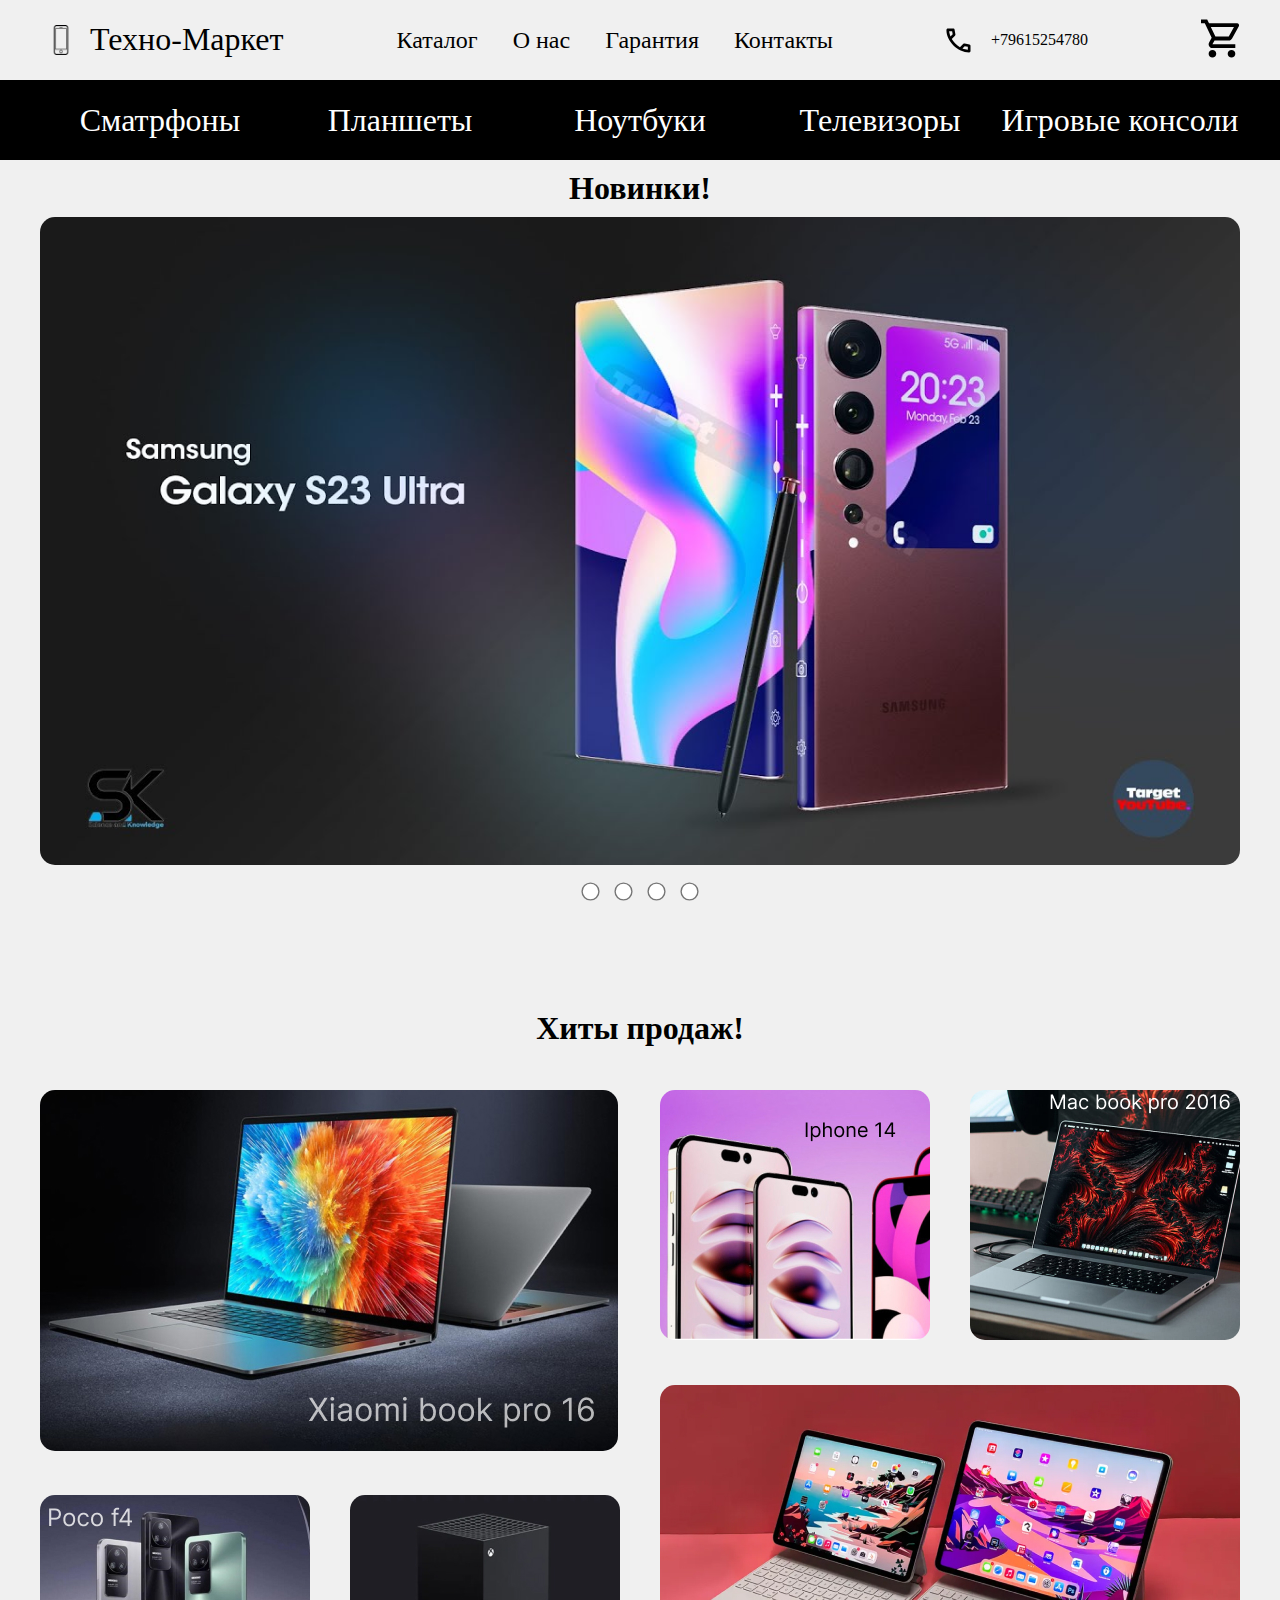
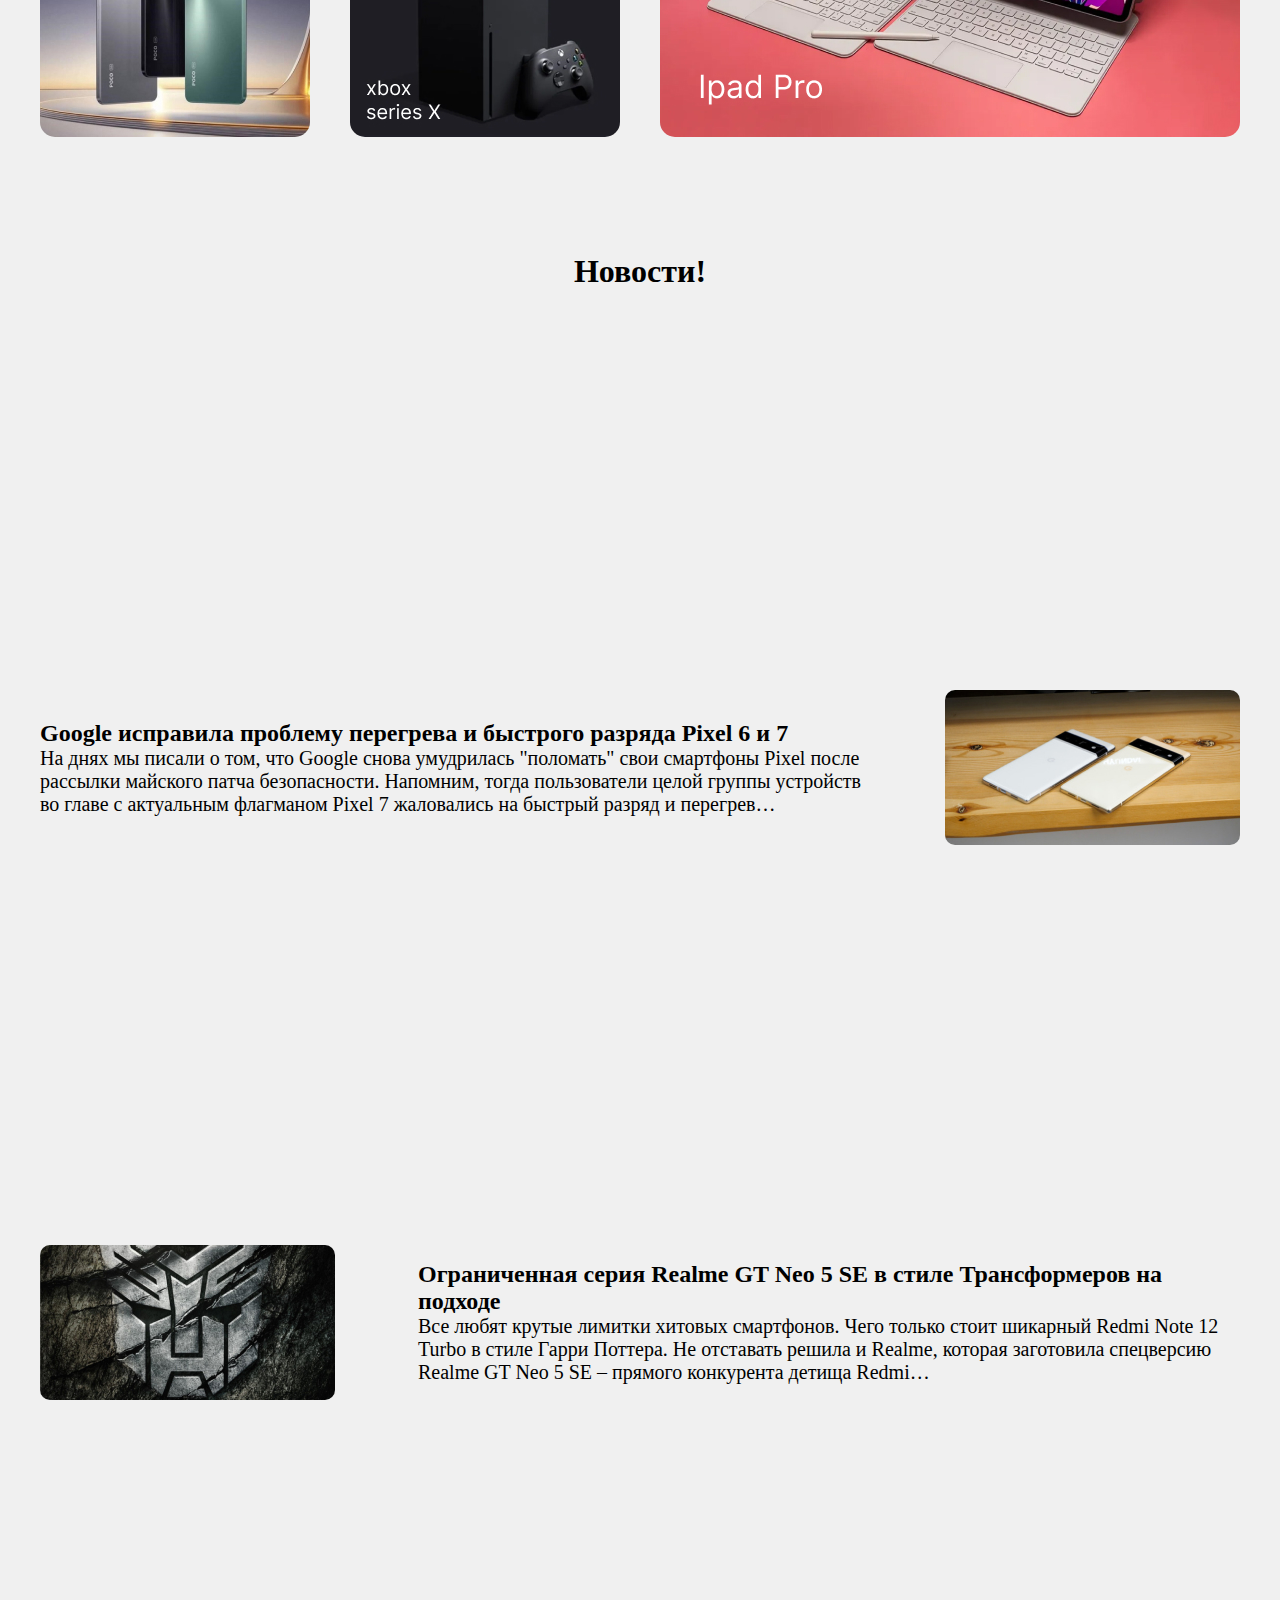
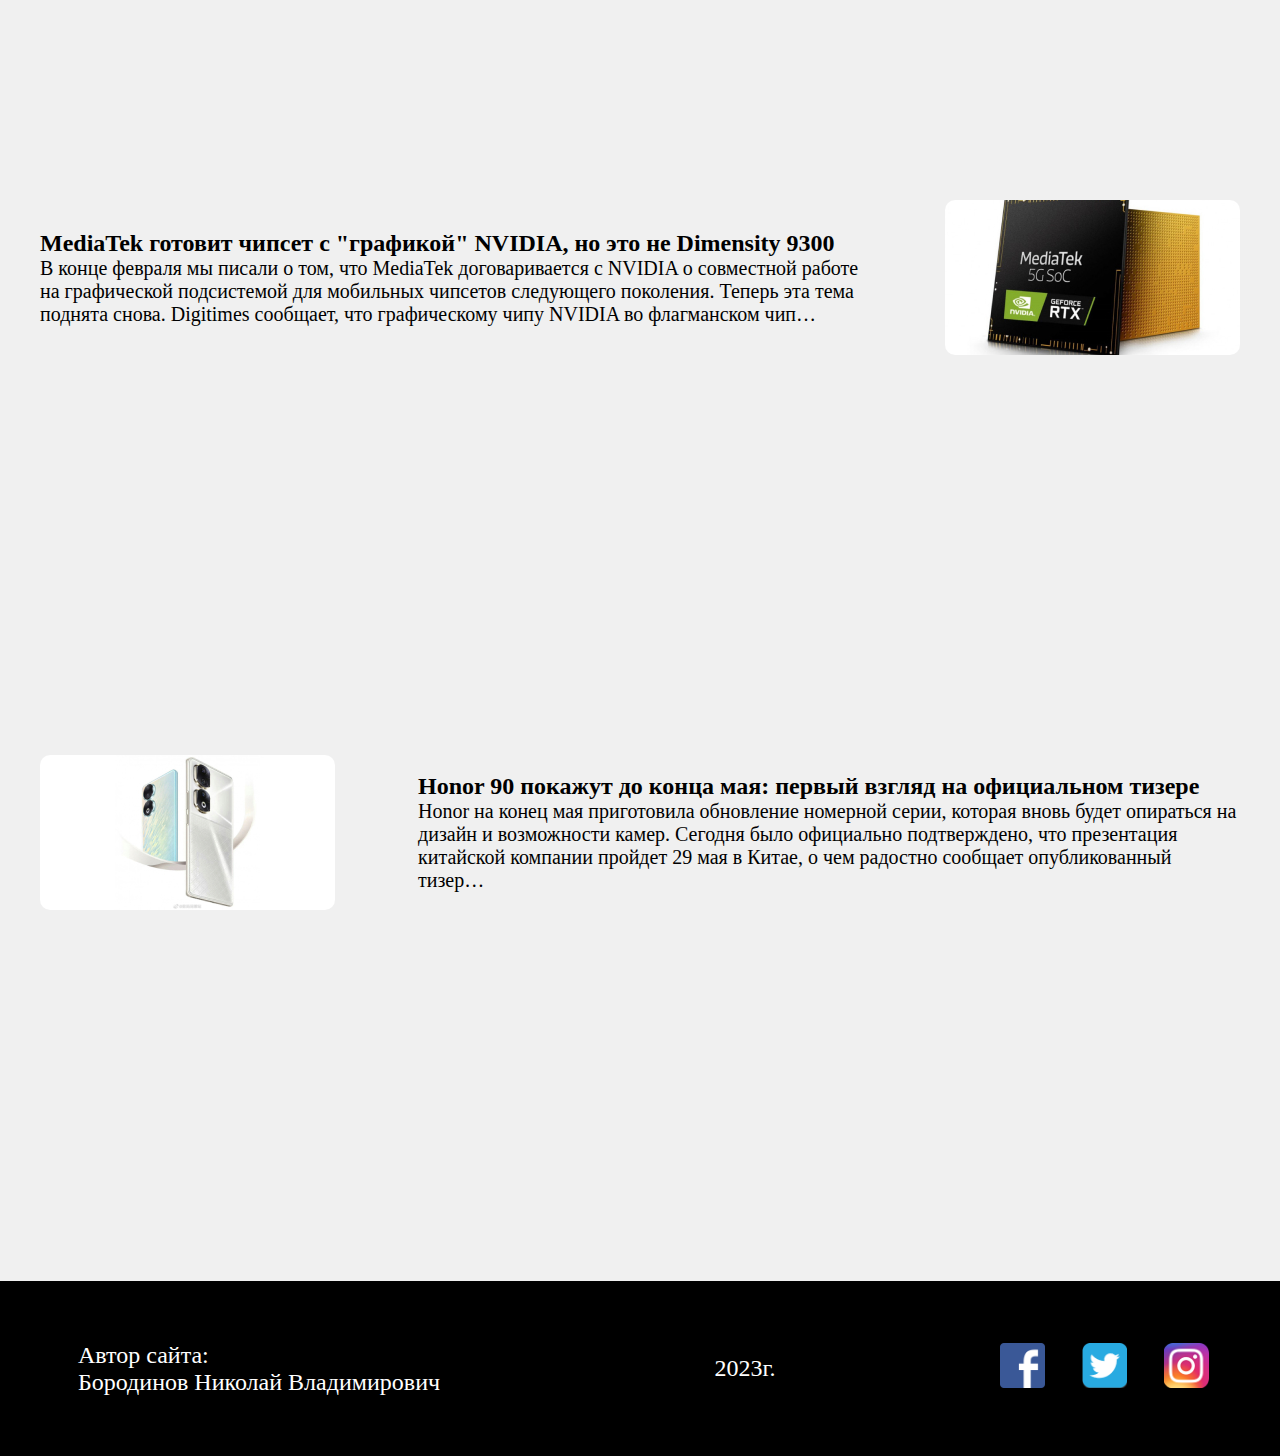
<file: index.html>
<!DOCTYPE html>
<html lang="en">

<head>
    <meta charset="UTF-8">
    <meta http-equiv="X-UA-Compatible" content="IE=edge">
    <meta name="viewport" content="width=device-width, initial-scale=1.0">
    <link rel="stylesheet" href="css/style.css">
    <link rel="stylesheet" href="css/phones.css">
    <link rel="stylesheet" href="css\cart.css">
    <title>Tehno-Market</title>
</head>

<body>
    <header class="header">
        <div class="header__up">

            <div class="container">
                <div class="header__up-inner">
                    <a href="" class="header__up-logo-href">
                        <div class="header__up-logo">
                            <div class="header__up-logo-img-holder">
                                <img src="images/pngegg.png" width="26px" height="30px" alt="" class="header__up-logo-img">
                            </div>
                            <p class="header__up-logo-text">Техно-Маркет</p>
                        </div>
                    </a>
                    <div class="header__up-menu">
                        <a href="" class="header__up-menu-item header__up-menu-catalog">Каталог</a>
                        <a href="" class="header__up-menu-item header__up-menu-aboutUs">О нас</a>
                        <a href="" class="header__up-menu-item header__up-menu-garanty">Гарантия</a>
                        <a href="" class="header__up-menu-item header__up-menu-contavts">Контакты</a>
                    </div>
                    <div class="header__up-number">
                        <img src="images/call.svg" height="25px" width="25px" alt="" class="header__up-number-img">
                        <div class="header__up-number-text">+79615254780</div>
                    </div>
                    <div class="header__up-menu-cart">
                        <img data-cart src="images/shopping_cart.svg" width="39px" height="39px" alt=""
                            class="header__up-menu-cart-img">
                            <div data-cart class="header__up-menu-cart-counter none">0</div></div>
                </div>
            </div>

        </div>


        <div class="header__down">
            <div class="container">
                <ul class="header__down-menu">
                    <li data-smart class="header__down-menu-item header__down-menu-phones">Сматрфоны
                        <ul class="header__down-submenu none" >
                            <a href="phones.html">
                                <li>Poco</li>
                            </a>
                            <li>Honor</li>
                            <li>Samsung</li>
                            <li>Apple</li>
                            <li>Huawei</li>
                            <li>Realme</li>
                            <li>OnePlus</li>
                            <li>Google</li>
                            <li>Xiaomi</li>
                        </ul>
                    </li>
                    <li class="header__down-menu-item header__down-menu-tabs">Планшеты
                        <ul class="header__down-submenu none">
                            <li>Apple</li>
                            <li>Xiaomi</li>
                            <li>Samsung</li>
                            <li>Huawei</li>
                        </ul>
                    </li>
                    <li class="header__down-menu-item header__down-menu-noutbooks">Ноутбуки
                        <ul class="header__down-submenu none" >
                            <li>MacBook Air</li>
                            <li>MacBook Pro</li>
                            <li>Xiaomi</li>
                            <li>Huawei</li>
                            <li>Honor</li>
                            <li>Asus</li>
                        </ul>
                    </li>
                    <li class="header__down-menu-item header__down-menu-tvs">Телевизоры
                        <ul class="header__down-submenu none" >
                            <li>TCL</li>
                            <li>LG</li>
                            <li>Xiaomi</li>
                            <li>Huawei</li>
                            <li>ony</li>
                            <li>Samsung</li>
                        </ul>
                    </li>
                    <li class="header__down-menu-item header__down-menu-consoles">Игровые консоли
                        <ul class="header__down-submenu none" >
                            <li>Sony</li>
                            <li>Nintendo</li>
                            <li>Microsoft</li>
                            
                        </ul>
                    </li>
                </ul>
            </div>
        </div>

    </header>

    <section class="slider">
        <h2 class="slider__title">Новинки!</h1>

            <div class="slider__holder">
                <div class="slider__body slider__body-transition">
                    <img src="images\Samsung-galaxy-s23-ultra.jpg" alt="" class="slider__img slider__img1">
                    <img src="images\hero_intro_endframe__e6khcva4hkeq_large.jpg" alt="" class="slider__img slider__img2">
                    <img src="images\maxresdefault.jpg" alt="" class="slider__img slider__img3">
                    <img src="images/d562cdd6-1085-4d45-a86d-8f4a3cc8db72_large.png" alt="" class="slider__img slider__img4">
                </div>
            </div>
            
            <div class="slider__radio">
                <input type="radio" name="slider__radio-btn" class="slider__radio-btn">
                <input type="radio" name="slider__radio-btn" class="slider__radio-btn">
                <input type="radio" name="slider__radio-btn" class="slider__radio-btn">
                <input type="radio" name="slider__radio-btn" class="slider__radio-btn">
            </div>


    </section>

    <section class="hits">
        <div class="container">
            <h2 class="hits__title">Хиты продаж!</h2>
            <div class="hits__images-main-holder">
                <div class="hits__images-left-holder">
                    <img src="images\xiaomi-book-pro-14-2022-1.jpg" alt="" data-hitsImgLeft class="unvisible hits__img hits__img1">
                    <div>
                        <img src="images\smartfon-poco-f4-1.jpg" alt="" data-hitsImgLeft class="hits__img hits__img2">
                        <img src="images\cosollelele.jpg" alt="" data-hitsImgLeft class="hits__img hits__img3">
                    </div>
                </div>
                <div class="hits__images-right-holder">
                    <div>
                        <img src="images\756570375745373.jpg" alt="" data-hitsImgRight class="hits__img hits__img4">
                        <img src="images\csm_teaser_87a40a99d2.jpg" alt=""  class="hits__img hits__img5">
                    </div>
                    <img src="images\ipad-pro-m1-2021-cnet-2021-037.jpg" alt="" data-hitsImgRight class="hits__img hits__img6">
                </div>
            </div>
        </div>
    </section>

    <section class="news">
        <div class="container">
            <h2 class="news__title">Новости!</h2>
            <div class="news__items-holder">
                <div class="news__item news__item1" data-news-item="1">
                    <div class="news__text-holder">
                        <h3 class="news__item-title">Google исправила проблему перегрева и быстрого разряда Pixel 6 и 7</h3>
                        <p class="news__item-text">На днях мы писали о том, что Google снова умудрилась "поломать" свои
                            смартфоны Pixel после рассылки майского патча безопасности. Напомним, тогда пользователи целой
                            группы устройств во главе с актуальным флагманом Pixel 7 жаловались на быстрый разряд и
                            перегрев…</p>
                    </div>
                    <img src="images\obzor_pixel_6_pro_picture12_0_resize.jpg" alt="" class="news__item-img">

                </div>
                <div class="news__item news__item2" data-news-item="2">
                    
                    <img src="images\ogranichennaa_seria_realme_gt_neo_5_se_v_stile_transformerov_na_podhode_picture2_0_resize.jpg"
                    alt="" class="news__item-img">
                    <div class="news__text-holder">
                        <h3 class="news__item-title">Ограниченная серия Realme GT Neo 5 SE в стиле Трансформеров на подходе
                        </h3>
                        <p class="news__item-text">Все любят крутые лимитки хитовых смартфонов. Чего только стоит шикарный
                            Redmi Note 12 Turbo в стиле Гарри Поттера. Не отставать решила и Realme, которая заготовила
                            спецверсию Realme GT Neo 5 SE – прямого конкурента детища Redmi…</p>
                    </div>

                </div>
                <div class="news__item news__item3" data-news-item="3">
                    <div class="news__text-holder">
                        <h3 class="news__item-title">MediaTek готовит чипсет с "графикой" NVIDIA, но это не Dimensity 9300
                        </h3>
                        <p class="news__item-text">В конце февраля мы писали о том, что MediaTek договаривается с NVIDIA о
                            совместной работе на графической подсистемой для мобильных чипсетов следующего поколения. Теперь
                            эта тема поднята снова. Digitimes сообщает, что графическому чипу NVIDIA во флагманском чип…</p>
                    </div>
                    <img src="images\mediatek_poprobuet_pobedit_qualcomm_vo_flagmanah_za_schet_nvidia_picture2_0_resize.jpg"
                        alt="" class="news__item-img">

                </div>
                <div class="news__item news__item4" data-news-item="4">
                    
                    <img src="images\honor_90_pokazhut_do_konca_maa_pervyj_vzglad_na_oficialnom_tizere_picture2_0_resize.jpg"
                    alt="" class="news__item-img">
                    <div class="news__text-holder">
                        <h3 class="news__item-title">Honor 90 покажут до конца мая: первый взгляд на официальном тизере</h3>
                        <p class="news__item-text">Honor на конец мая приготовила обновление номерной серии, которая вновь
                            будет опираться на дизайн и возможности камер. Сегодня было официально подтверждено, что
                            презентация китайской компании пройдет 29 мая в Китае, о чем радостно сообщает опубликованный
                            тизер…</p>
                    </div>

                </div>

            </div>
        </div>
    </section>

    <footer class="footer">
        <div class="container">
            <div class="footer__inner">
                <div class="footer__author">Автор сайта:<br>
                    Бородинов Николай Владимирович</div>

                <div class="footer__year">2023г.</div>
                <div class="footer__social">
                    <img src="images\pngegg (2).png" alt="" class="footer__social-img">
                    <img src="images\pngegg (1).png" alt="" class="footer__social-img">
                    <img src="images\Instagramm.png" alt="" class="footer__social-img">
                </div>
            </div>
    </footer>


    
    <div class="modalWindow__cart none">
        <div class="fade">
            <div class="modalWindow__cart-inner">
                <div class="modalWindow__cart-itemsHolder">
                    
                </div>
                <button class="modalWindow__cart-inner-closeBtn" data-cart-close>X</button>
                <button class="modalWindow__cart-inner-buyBtn">Заказать</button>
            </div>
        </div>
    </div>

    
    <script src="js/cart.js"></script>
    <script src="js/newsScrollAnimation.js" ></script>
    <!-- <script src="js/hitsScrollAnimation.js" ></script> -->
    <script src="js/headerMenu.js"></script>
    <script src="js/slider.js"></script>
    <script src="js/animate.js"></script>
    <script src="js/app.js"></script>



</body>

</html>
</file>
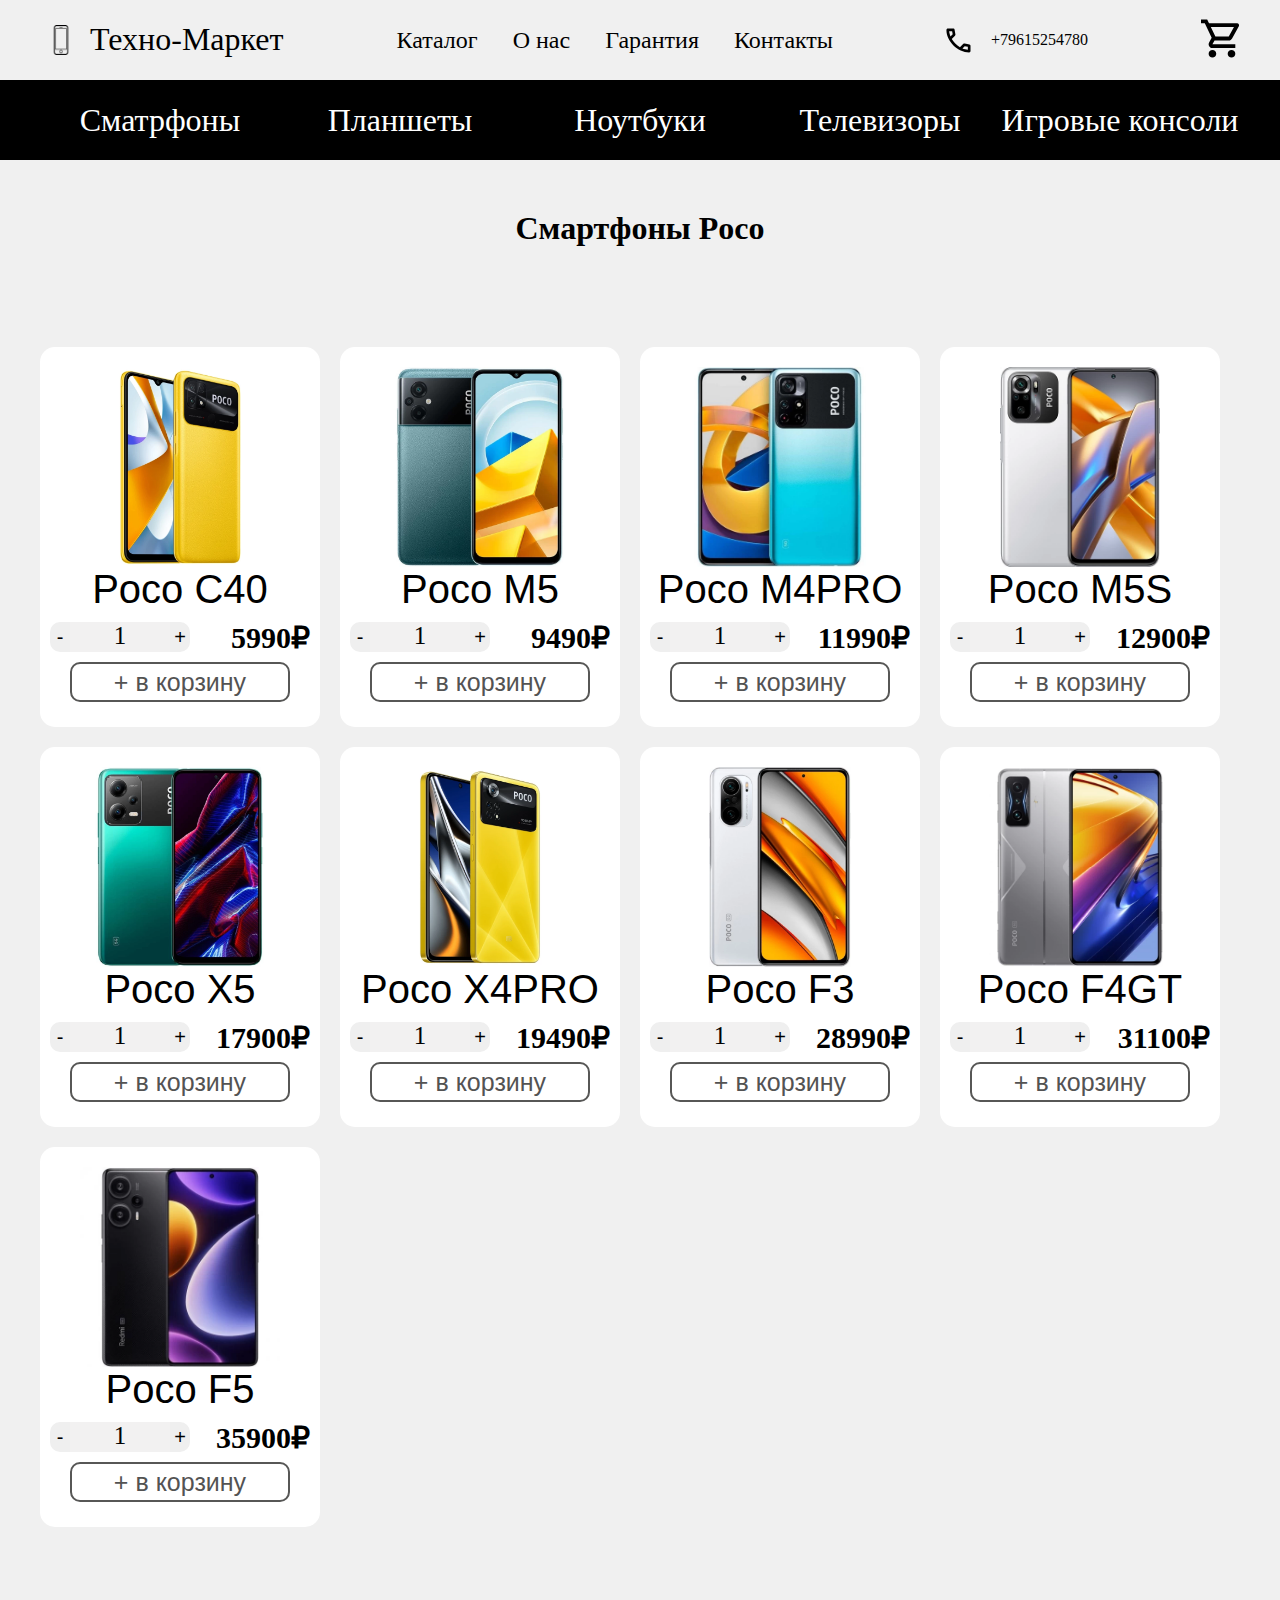
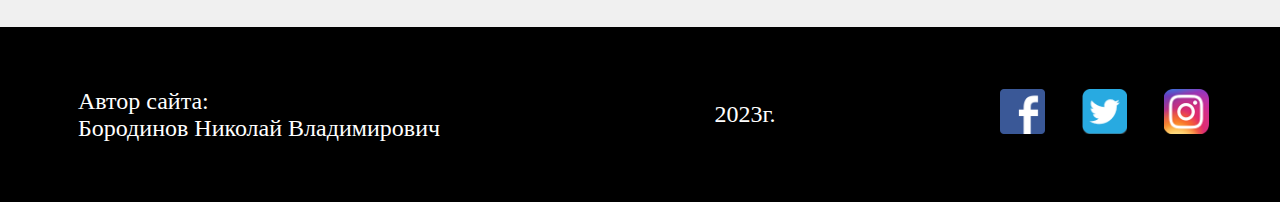
<file: phones.html>
<!DOCTYPE html>
<html lang="en">

<head>
    <meta charset="UTF-8">
    <meta http-equiv="X-UA-Compatible" content="IE=edge">
    <meta name="viewport" content="width=device-width, initial-scale=1.0">
    <link rel="stylesheet" href="css/style.css">
    <link rel="stylesheet" href="css/phones.css">
    <link rel="stylesheet" href="css\cart.css">
    <title>Tehno-Market</title>
</head>

<body>
    <header class="header">
        <div class="header__up">

            <div class="container">
                <div class="header__up-inner">
                    <a href="index.html" class="header__up-logo-href">
                        <div class="header__up-logo">
                            <div class="header__up-logo-img-holder">
                                <img src="images/pngegg.png" width="26px" height="30px" alt=""
                                    class="header__up-logo-img">
                            </div>
                            <p class="header__up-logo-text">Техно-Маркет</p>
                        </div>
                    </a>
                    <div class="header__up-menu">
                        <a href="" class="header__up-menu-item header__up-menu-catalog">Каталог</a>
                        <a href="" class="header__up-menu-item header__up-menu-aboutUs">О нас</a>
                        <a href="" class="header__up-menu-item header__up-menu-garanty">Гарантия</a>
                        <a href="" class="header__up-menu-item header__up-menu-contavts">Контакты</a>
                    </div>
                    <div class="header__up-number">
                        <img src="images/call.svg" height="25px" width="25px" alt="" class="header__up-number-img">
                        <div class="header__up-number-text">+79615254780</div>
                    </div>
                    <div class="header__up-menu-cart">
                        <img data-cart src="images/shopping_cart.svg" width="39px" height="39px" alt=""
                            class="header__up-menu-cart-img">
                        <div data-cart class="header__up-menu-cart-counter none">0</div>
                    </div>
                </div>
            </div>

        </div>


        <div class="header__down">
            <div class="container">
                <ul class="header__down-menu">
                    <li data-smart class="header__down-menu-item header__down-menu-phones">Сматрфоны
                        <ul class="header__down-submenu none">
                            <a href="phones.html">
                                <li>Poco</li>
                            </a>
                            <li>Honor</li>
                            <li>Samsung</li>
                            <li>Apple</li>
                            <li>Huawei</li>
                            <li>Realme</li>
                            <li>OnePlus</li>
                            <li>Google</li>
                            <li>Xiaomi</li>
                        </ul>
                    </li>
                    <li class="header__down-menu-item header__down-menu-tabs">Планшеты
                        <ul class="header__down-submenu none">
                            <li>Apple</li>
                            <li>Xiaomi</li>
                            <li>Samsung</li>
                            <li>Huawei</li>
                        </ul>
                    </li>
                    <li class="header__down-menu-item header__down-menu-noutbooks">Ноутбуки
                        <ul class="header__down-submenu none">
                            <li>MacBook Air</li>
                            <li>MacBook Pro</li>
                            <li>Xiaomi</li>
                            <li>Huawei</li>
                            <li>Honor</li>
                            <li>Asus</li>
                        </ul>
                    </li>
                    <li class="header__down-menu-item header__down-menu-tvs">Телевизоры
                        <ul class="header__down-submenu none">
                            <li>TCL</li>
                            <li>LG</li>
                            <li>Xiaomi</li>
                            <li>Huawei</li>
                            <li>ony</li>
                            <li>Samsung</li>
                        </ul>
                    </li>
                    <li class="header__down-menu-item header__down-menu-consoles">Игровые консоли
                        <ul class="header__down-submenu none">
                            <li>Sony</li>
                            <li>Nintendo</li>
                            <li>Microsoft</li>

                        </ul>
                    </li>
                </ul>
            </div>
        </div>

    </header>

    <section class="phones">
        <h2 class="phones__title">Смартфоны Poco</h2>

        <div class="cards__container">
            <div class="product-cards">

            </div>
        </div>
    </section>



    <footer class="footer">
        <div class="container">
            <div class="footer__inner">
                <div class="footer__author">Автор сайта:<br>
                    Бородинов Николай Владимирович</div>

                <div class="footer__year">2023г.</div>
                <div class="footer__social">
                    <img src="images\pngegg (2).png" alt="" class="footer__social-img">
                    <img src="images\pngegg (1).png" alt="" class="footer__social-img">
                    <img src="images\Instagramm.png" alt="" class="footer__social-img">
                </div>
            </div>
    </footer>




    <div class="modalWindow__cart none">
        <div class="fade">
            <div class="modalWindow__cart-inner">
                <div class="modalWindow__cart-itemsHolder">
            
                        
                    
                </div>
                <button class="modalWindow__cart-inner-closeBtn" data-cart-close>X</button>
                <button class="modalWindow__cart-inner-buyBtn" data-cart-buyBtn>Заказать</button>
            </div>
        </div>
    </div>

    <script src="js/cart.js"></script>
    <script src="js\productCardRender.js"></script>
    <script src="js/headerMenu.js"></script>
    <script src="js/app.js"></script>



</body>

</html>
</file>
<file: css/style.css>
* {
    margin: 0;
    padding: 0;
    text-decoration: none;
    list-style: none;
    text-decoration: none;
}



.container {
    margin: 0 auto;
    width: 1200px;
}


.fade {
    top: 0;
    left: 0;
    position: fixed;
    width: 100%;
    height: 100%;
    background: rgba(0, 0, 0, 0.587);
}


body {
  min-width: 1200px;
  background: rgb(240, 240, 240);
}   


.header {
    
}

.header__up {
    color: black;
    height: 80px;
    background: rgb(240, 240, 240);

}

.header__up-inner {
    height: 80px;
    display: flex;
    align-items: center;
    justify-content: space-between;
}

.header__up-logo-href {
    color: black;
}

.header__up-logo {
    display: flex;
    font-size: 32px;
    /* color: white; */
}

.header__up-logo:hover {
    color: rgb(103, 101, 101);
    transition: color 0.2s;
}

.header__up-logo-img-holder {
    display: flex;
    border-radius: 5px;
    justify-content: center;
    align-items: center;
    height: 38px;
    width: 42px;
}

.header__up-logo-text {
    margin-left: 8px;
}

.header__up-menu {
    display: flex;
    gap: 35px;
}

.header__up-menu-item {
    font-size: 24px;
    color: black;                                           
}

.header__up-number {
    cursor: pointer;
    align-items: center;
    display: flex;
    gap: 20px;
}

.header__up-number-text {
    
}

.header__up-menu-cart {
    position: relative;
    cursor: pointer;
}

.header__up-menu-cart-counter {
    display: flex;
    justify-content: center;
    align-items: center;
    color: white;
    border-radius: 5px;
    position: absolute;
    right: 0px;
    bottom: 0px;
    height: 20px;
    width: 20px;
    background: red;
}

.header__down {
    color: white;
    background: rgb(0, 0, 0);
}

.header__down-menu {
    position: relative;
    height: 80px;
    display: flex;
    font-size: 32px;
    justify-content: space-between;
    align-items: center;
}

.header__down-menu-item {
    display: flex;
    align-items: center;
    justify-content: center;
    padding: auto;
    height: 100%;
    width: 240px;
    cursor: pointer;
}

.header__down-menu li:hover {
    background: rgb(55, 55, 55);
    transition: background 500ms;
}

.header__down-submenu {
    border-radius: 0 0 10px 10px;
    display: flex;
    flex-wrap: wrap;
    height: max-content;
    width: 1120px;
    position: absolute;
    background: rgba(0, 0, 0, 0.928);
    top: 80px;
    left: 0px;
    padding: 40px 40px 40px 40px;
}

.header__down-submenu a{
    color: white;
}

.header__down-submenu li {
    padding: 20px 40px;
    text-align: center;
    width: 250px;
}

.header__down-submenu li:hover{
    border-radius: 10px;
}

.slider {
    width: max-content;
    margin: 0 auto;
    padding-top: 10px;
    /* padding-bottom: 200px; */
}

.slider__title {
    text-align: center;
    font-size: 32px;
    margin-bottom: 10px;

}

.slider__holder {
    width: 1200px;
    border-radius: 15px;
    overflow: hidden;
    cursor: pointer;
}

.slider__body {
    font-size: 0px;
    width: 9000px;
    transition: margin-left 2s;

}

.slider__body-transition {
}

.slider__img {
    width: 1200px;
    height: 648px;
}

.slider__radio {
    width: max-content;
    margin-top: 20px;
    display: flex;
    gap: 20px;
    margin-inline: auto;
}

.slider__radio-btn {
   transform: scale(1.4);
}

.hits {
    padding-top: 112px;
}

.hits__title {
    text-align: center;
    font-size: 32px;
}

.hits__images-main-holder {
    display: flex;
    gap: 40px;
    width: 1200px;
    height: 643px;
    margin-top: 43px;
}

.hits__images-left-holder {
    transition: margin-left 1s;
}

.hits__images-left-holder div{
    margin-top: 40px;
    display: flex;
    gap: 40px;
}

.hits__images-right-holder {
    transition: margin-left 1s;
}

.hits__images-right-holder div {
    margin-bottom: 45px;
    display: flex;
    gap: 40px;
}


.hits__img {
    border-radius: 15px;
    cursor: pointer;
}




.news {
    padding-top: 120px;
    padding-bottom: 311px;
}

.news__title {
    font-size: 32px;
    text-align: center;
}



.news__items-holder {
    margin-top: 79px;
}

.news__item {
    cursor: pointer;
    margin-top: 10px;
    margin-bottom: 60px;
    display: flex;
    font-size: 24px;
    gap: 83px;
    align-items: center;
}

.news__item1 {
    transition: margin-top 1s;
}

.news__item2 {
    transition: margin-top 1.5s;
}

.news__item3 {
    transition: margin-top 2s;
}

.news__item4 {
    transition: margin-top 2.5s;
}

.news__item-title {
    font-size: 24px;
}

.news__item-text {
    font-size:  20px;
}

.news__item-img {
    border-radius: 10px;
    width: 295px;
    height: 155px;
}

.footer {
    background: black;
}

.footer__inner {
    font-size: 24px;
    color: white;
    height: 175px;
    display: flex;
    justify-content: space-between;
    align-items: center;
}

.footer__author {
    margin-left: 38px;
}

.footer__year {
    margin-left: 50px;
}

.footer__social-img {
    cursor: pointer;
    margin-right: 31px;
    width: 45px;
    height: 45px;
}


.none {
    display: none;
}

.hidden {
    visibility: hidden;
}
</file>
<file: css/phones.css>
.phones {

}

.phones__title {
    font-size: 32px;
    margin-top: 50px;
    text-align: center;
}



.cards__container {
    margin: 0 auto;
    display: flex;
    width: 1200px;
}

.product-cards{
    /* justify-content: center; */
    margin-top: 100px;
    display: flex;
    flex-wrap: wrap;
    width: 100%;
    /* height: min-content; */
    gap: 20px;
    padding-bottom: 100px;
}

.product-card {
    padding-top: 10px;
    margin: 0px;
    border-radius: 15px;
    background: white;
    display: flex;
    flex-direction: column;
    align-items: center;
    height: 370px;
    width: 280px;
    /* border: 1px solid black; */
}



.product-img {
    margin-top: 10px;
    height: 200px;

}

.description {
    font-size: 40px;
    font-family: sans-serif;
}


.product-card-cont {
    align-items: center;
    margin-top: 10px;
    display: flex;
    width: 100%;
    justify-content: space-between;
    height: 30px;
}

.counter-wrapper{
    border-radius: 10px;

    height: 30px;
    margin-left: 10px;
    display: flex;
}

.counter{
    background: rgb(242, 241, 241);
    vertical-align: middle;
    font-size: 25px;
    text-align: center;
    width: 100px;
    height: 30px;
}

.counter-wrapper button{
    cursor: pointer;
    font-size: 20px;
    width: 20px;
    /* background: rgb(242, 236, 236); */
    border-style: none;
}

.counter-wrapper button:hover{
    background: rgb(185, 176, 176);

}

.left {
    border-radius: 10px 0 0 10px;
}

.right{
    border-radius: 0 10px 10px 0;
}


.price{
    margin-right: 10px;
    font-size: 30px;
    font-weight: bold;
}

.incart {
    border-radius: 10px;
    cursor: pointer;
    color: rgb(83, 83, 83);
    border: 2px rgb(87, 87, 86) solid;
    font-size: 25px;
    background: white;
    margin-top: 10px;
    width: 220px;
    height: 40px;
}

.incart:hover {
    background: rgb(243, 243, 243);
    border: black 2px solid;
}
</file>
